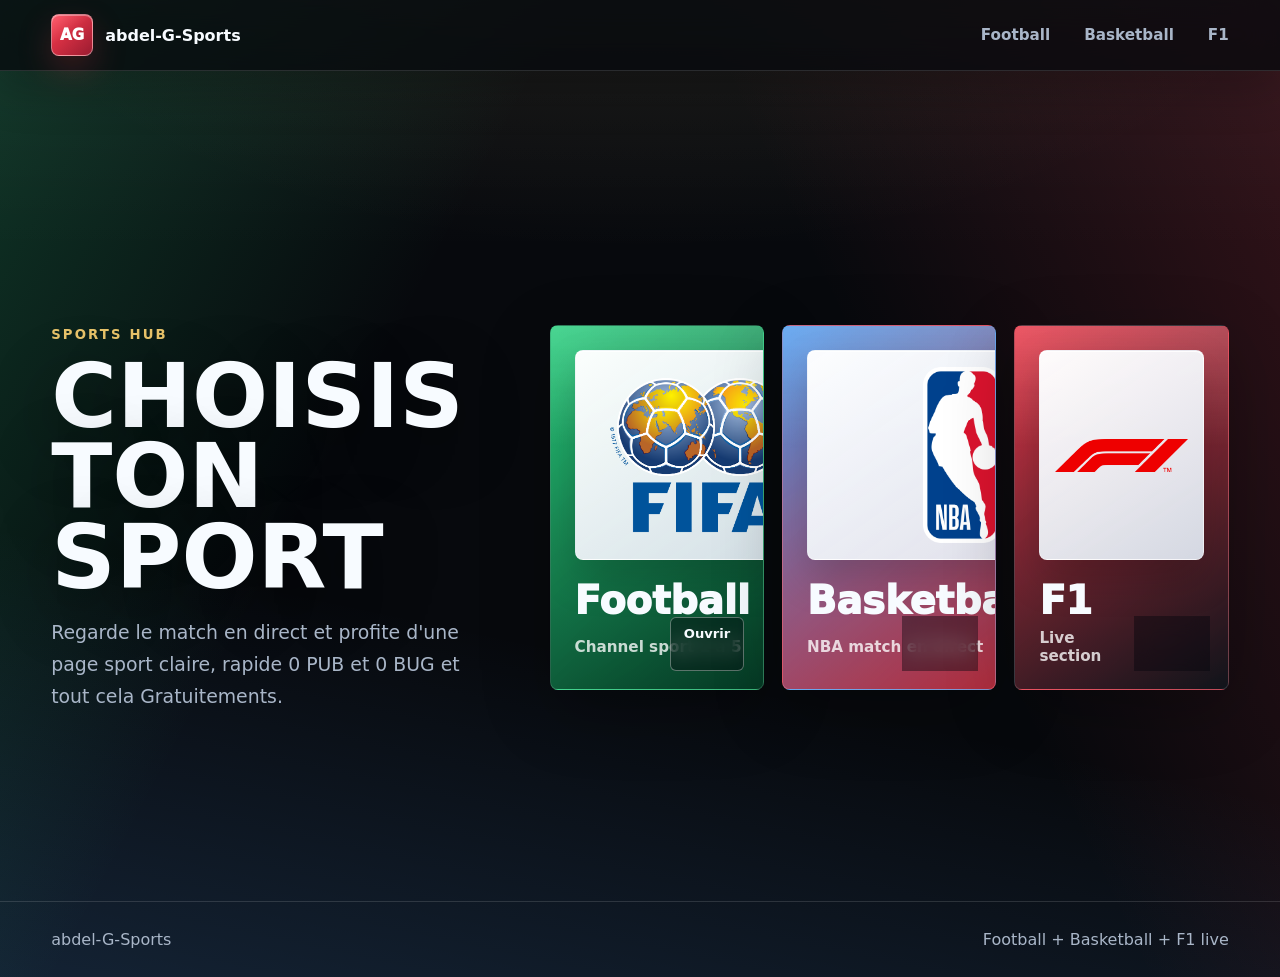
<file: index.html>
<!doctype html>
<html lang="fr">
  <head>
    <meta charset="UTF-8" />
    <meta name="viewport" content="width=device-width, initial-scale=1.0" />
    <meta
      name="description"
      content="abdel-G-Sports, une experience web moderne pour football, basketball et F1."
    />
    <title>abdel-G-Sports</title>
    <link rel="stylesheet" href="./styles.css" />
  </head>
  <body>
    <header class="site-header" aria-label="Navigation principale">
      <a class="brand" href="./index.html" aria-label="abdel-G-Sports accueil">
        <span class="brand-mark">AG</span>
        <span>abdel-G-Sports</span>
      </a>
      <nav class="nav-links" aria-label="Sections">
        <a href="./football.html">Football</a>
        <a href="./basketball.html">Basketball</a>
        <a href="./f1.html">F1</a>
      </nav>
    </header>

    <main>
      <section class="hero" id="sports">
        <div class="hero-copy">
          <p class="eyebrow">Sports hub</p>
          <h1>Choisis ton sport</h1>
          <p class="hero-text">
            Regarde le match en direct et profite d'une page sport claire,
            rapide 0 PUB et 0 BUG et tout cela Gratuitements.
          </p>
        </div>

        <div class="sport-grid" aria-label="Choix du sport">
          <a class="sport-card football-card" href="./football.html">
            <span class="sport-logo-box">
              <img class="fifa-logo" src="./src/Fifa-logo.png" alt="Logo FIFA" />
            </span>
            <span class="sport-card-copy">
              <strong>Football</strong>
              <small>Channel sport 1 a 5</small>
            </span>
          </a>

          <a class="sport-card basketball-card" href="./basketball.html">
            <span class="sport-logo-box">
              <img src="./src/National_Basketball_Association_logo.svg.png" alt="Logo NBA" />
            </span>
            <span class="sport-card-copy">
              <strong>Basketball</strong>
              <small>NBA match en direct</small>
            </span>
          </a>

          <a class="sport-card f1-card" href="./f1.html">
            <span class="sport-logo-box">
              <img src="./src/F1.svg.webp" alt="Logo F1" />
            </span>
            <span class="sport-card-copy">
              <strong>F1</strong>
              <small>Live section</small>
            </span>
          </a>
        </div>
      </section>
    </main>

    <footer class="site-footer">
      <span>abdel-G-Sports</span>
      <span>Football + Basketball + F1 live</span>
    </footer>
  </body>
</html>
</file>
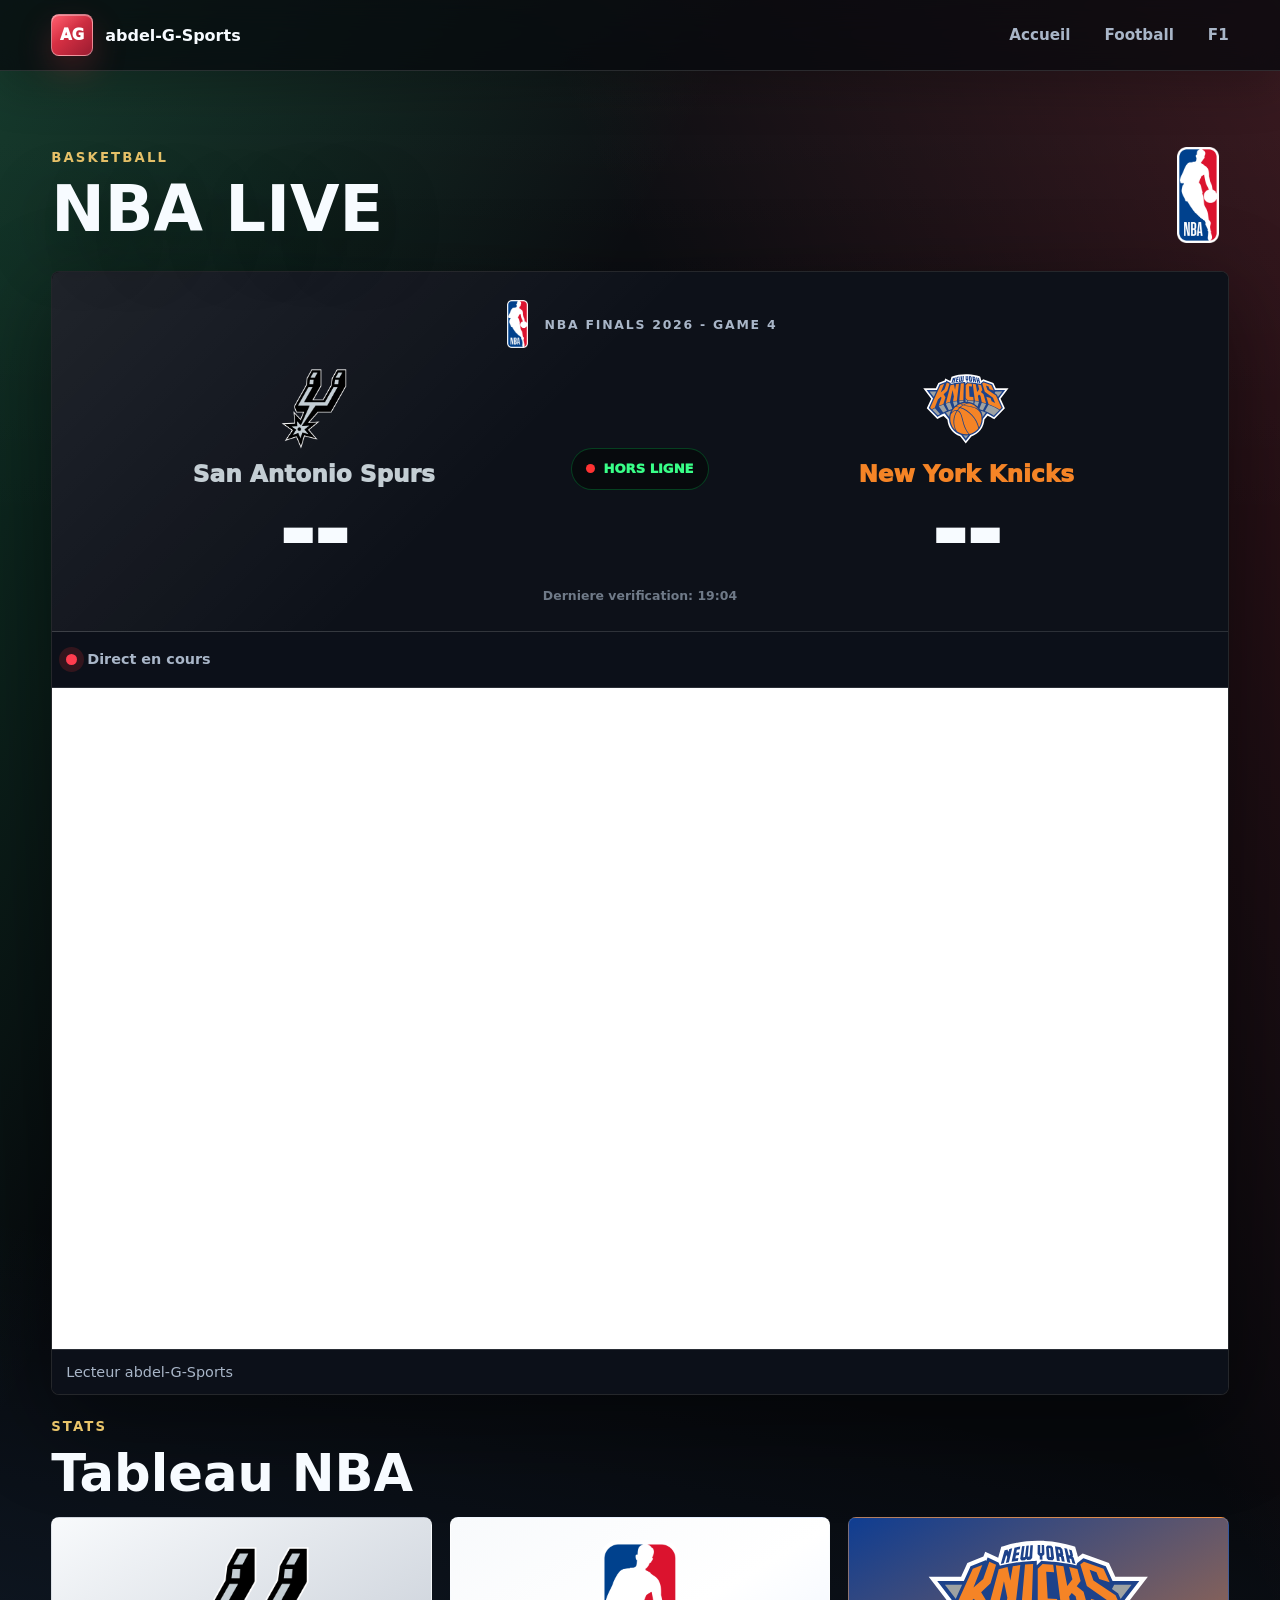
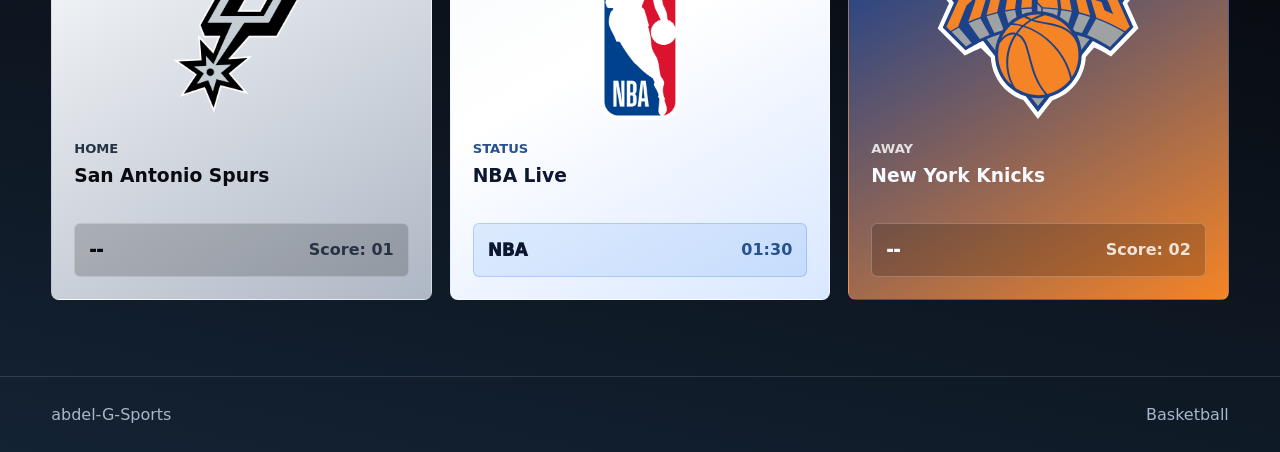
<file: basketball.html>
<!doctype html>
<html lang="fr">
  <head>
    <meta charset="UTF-8" />
    <meta name="viewport" content="width=device-width, initial-scale=1.0" />
    <meta
      name="description"
      content="Basketball abdel-G-Sports avec match en direct et stats NBA."
    />
    <title>Basketball - abdel-G-Sports</title>
    <link rel="stylesheet" href="./styles.css" />
  </head>
  <body>
    <header class="site-header" aria-label="Navigation principale">
      <a class="brand" href="./index.html" aria-label="Retour accueil">
        <span class="brand-mark">AG</span>
        <span>abdel-G-Sports</span>
      </a>
      <nav class="nav-links" aria-label="Pages sport">
        <a href="./index.html">Accueil</a>
        <a href="./football.html">Football</a>
        <a href="./f1.html">F1</a>
      </nav>
    </header>

    <main>
      <section class="panel-section page-panel" id="basketballPanel" aria-label="Basketball">
        <div class="section-heading">
          <div>
            <p class="eyebrow">Basketball</p>
            <h1 class="page-title">NBA Live</h1>
          </div>
          <img
            class="section-logo tall-logo"
            src="./src/National_Basketball_Association_logo.svg.png"
            alt="Logo NBA"
          />
        </div>

        <div class="live-panel" id="player" aria-label="Lecteur video">
          <section class="score-card" aria-label="Score live NBA" aria-live="polite">
            <div class="score-header">
              <img src="./src/National_Basketball_Association_logo.svg.png" alt="Logo NBA" />
              <span>NBA Finals 2026 - Game 4</span>
            </div>

            <div class="score-matchup">
              <div class="score-team">
                <img src="./src/logo%20spurs.png" alt="Logo San Antonio Spurs" />
                <span class="score-team-name spurs-color basketball-team-name-home" id="home-team-name">
                  San Antonio Spurs
                </span>
                <strong id="score-home">00</strong>
              </div>

              <div class="match-info">
                <span class="status-indicator" aria-hidden="true"></span>
                <span id="match-status">CONNEXION...</span>
              </div>

              <div class="score-team">
                <img src="./src/New_York_Knicks_logo.svg" alt="Logo New York Knicks" />
                <span class="score-team-name knicks-color basketball-team-name-away" id="away-team-name">
                  New York Knicks
                </span>
                <strong id="score-away">00</strong>
              </div>
            </div>

            <div class="score-update" id="score-updated">
              Mise a jour automatique toutes les 15s
            </div>
          </section>

          <div class="player-topbar">
            <span class="live-dot" aria-hidden="true"></span>
            <span>Direct en cours</span>
          </div>
          <div class="video-frame">
            <iframe
              id="streamFrame"
              src="https://embed.st/embed/admin/ppv-san-antonio-spurs-vs-new-york-knicks/1"
              title="Lecteur video abdel-G-Sports"
              allow="autoplay; fullscreen; picture-in-picture"
              allowfullscreen
              referrerpolicy="no-referrer"
            ></iframe>
          </div>
          <div class="player-footer">
            <span>Lecteur abdel-G-Sports</span>
          </div>
        </div>

        <section class="stats-section" aria-label="Stats du match">
          <div class="section-heading stats-heading">
            <div>
              <p class="eyebrow">Stats</p>
              <h2>Tableau NBA</h2>
            </div>
          </div>

          <div class="team-grid">
            <article class="team-card spurs-card">
              <img src="./src/logo%20spurs.png" alt="Logo San Antonio Spurs" />
              <div>
                <span>Home</span>
                <h3 id="home-team-name-card">San Antonio Spurs</h3>
              </div>
              <div class="team-card-score">
                <strong id="card-home-score">0</strong>
                <span id="home-record">Score: 01</span>
              </div>
            </article>

            <article class="team-card nba-card">
              <img src="./src/National_Basketball_Association_logo.svg.png" alt="Logo NBA" />
              <div>
                <span>Status</span>
                <h3 id="game-period">NBA Live</h3>
              </div>
              <div class="team-card-score">
                <strong id="card-live-status">NBA</strong>
                <span id="game-clock">01:30</span>
              </div>
            </article>

            <article class="team-card knicks-card">
              <img src="./src/New_York_Knicks_logo.svg" alt="Logo New York Knicks" />
              <div>
                <span>Away</span>
                <h3 id="away-team-name-card">New York Knicks</h3>
              </div>
              <div class="team-card-score">
                <strong id="card-away-score">2</strong>
                <span id="away-record">Score: 02</span>
              </div> 
            </article>
          </div>
        </section>
      </section>
    </main>

    <footer class="site-footer">
      <span>abdel-G-Sports</span>
      <span>Basketball</span>
    </footer>

    <script src="./script.js"></script>
  </body>
</html>
</file>
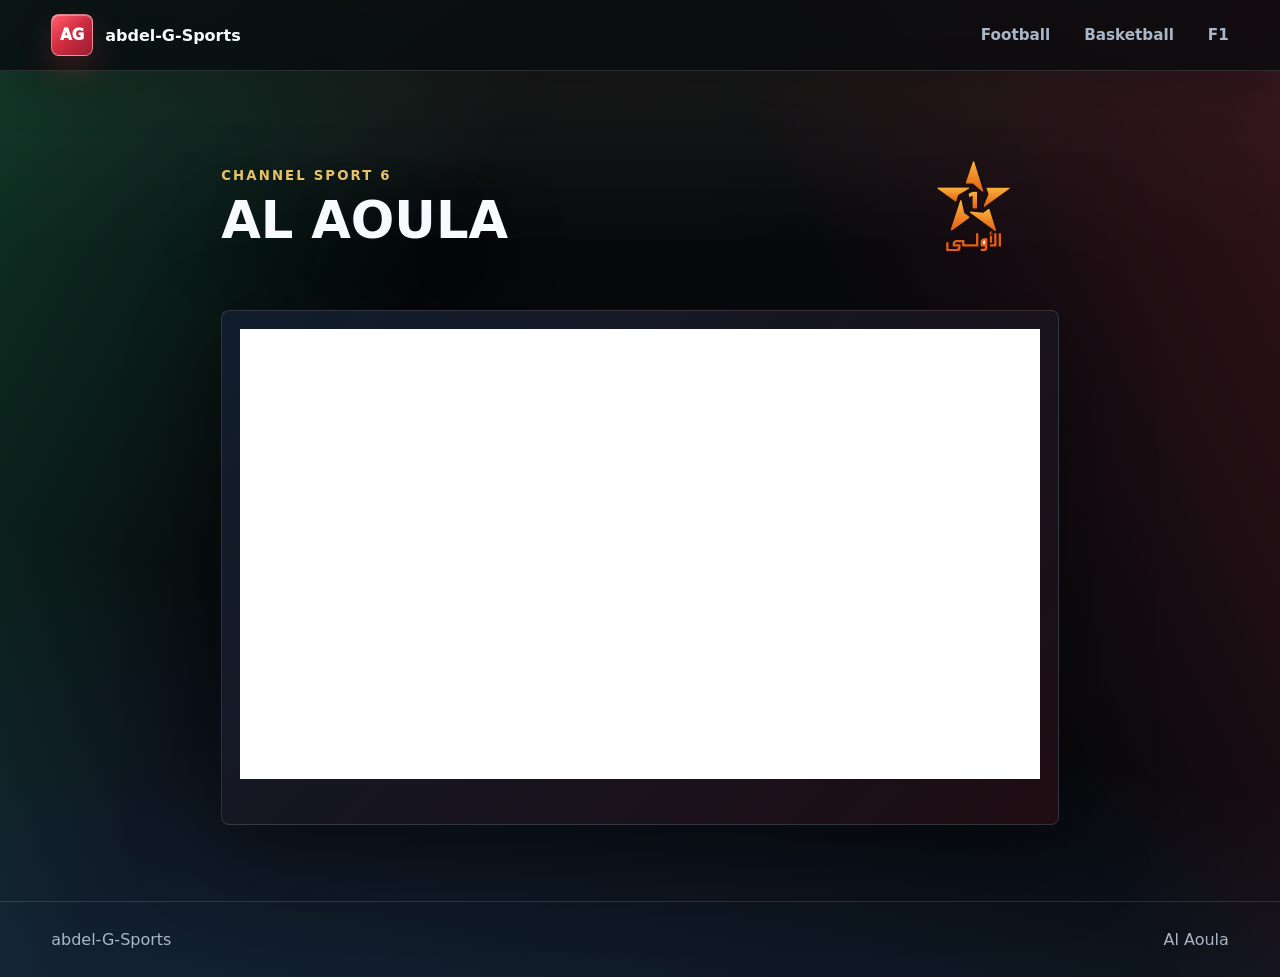
<file: channel-al-aoula.html>
<!doctype html>
<html lang="fr">
  <head>
    <meta charset="UTF-8" />
    <meta name="viewport" content="width=device-width, initial-scale=1.0" />
    <meta name="description" content="Al Aoula sur abdel-G-Sports." />
    <title>Al Aoula - abdel-G-Sports</title>
    <link rel="stylesheet" href="./styles.css" />
  </head>
  <body>
    <header class="site-header">
      <a class="brand" href="./football.html"><span class="brand-mark">AG</span><span>abdel-G-Sports</span></a>
      <nav class="nav-links">
        <a href="./football.html">Football</a>
        <a href="./basketball.html">Basketball</a>
        <a href="./f1.html">F1</a>
      </nav>
    </header>
    <main>
      <section class="panel-section page-panel channel-page-shell">
        <div class="section-heading">
          <div>
            <p class="eyebrow">Channel Sport 6</p>
            <h1 class="channel-title">Al Aoula</h1>
          </div>
          <img class="section-logo" src="./src/al-aoula-logo.svg" alt="Logo Al Aoula" />
        </div>
        <div class="channel-player">
          <div class="video-frame">
            <iframe
              src="https://snrt.player.easybroadcast.io/events/73_aloula_w1dqfwm"
              title="Al Aoula live player"
              allow="autoplay; fullscreen; picture-in-picture; encrypted-media"
              allowfullscreen
              loading="lazy"
              referrerpolicy="no-referrer-when-downgrade"
            ></iframe>
          </div>
        </div>
      </section>
    </main>
    <footer class="site-footer"><span>abdel-G-Sports</span><span>Al Aoula</span></footer>
  </body>
</html>
</file>
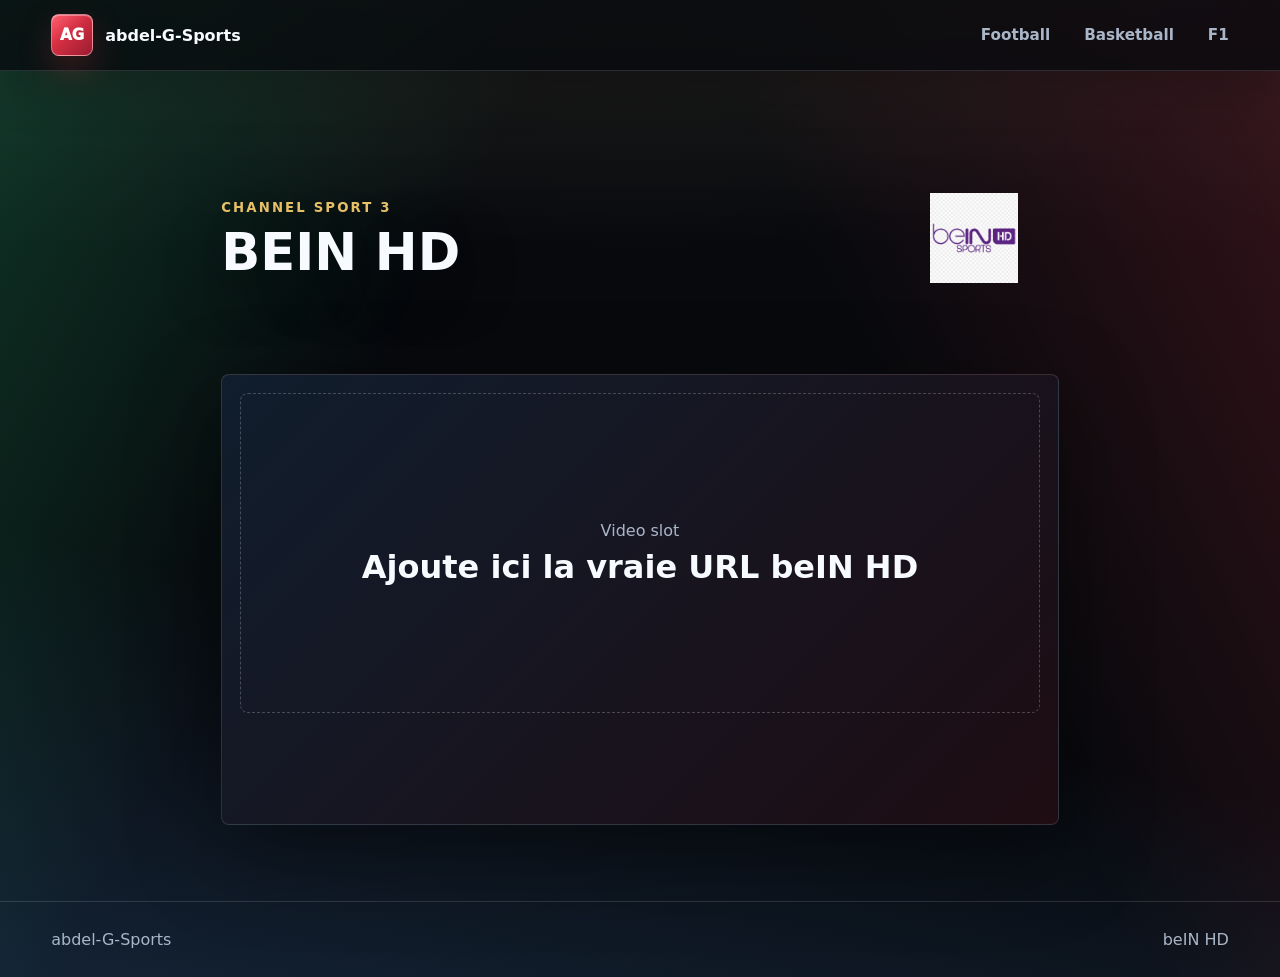
<file: channel-bein-hd.html>
<!doctype html>
<html lang="fr">
  <head>
    <meta charset="UTF-8" />
    <meta name="viewport" content="width=device-width, initial-scale=1.0" />
    <meta name="description" content="beIN HD sur abdel-G-Sports." />
    <title>beIN HD - abdel-G-Sports</title>
    <link rel="stylesheet" href="./styles.css" />
  </head>
  <body>
    <header class="site-header">
      <a class="brand" href="./football.html"><span class="brand-mark">AG</span><span>abdel-G-Sports</span></a>
      <nav class="nav-links">
        <a href="./football.html">Football</a>
        <a href="./basketball.html">Basketball</a>
        <a href="./f1.html">F1</a>
      </nav>
    </header>
    <main>
      <section class="panel-section page-panel channel-page-shell">
        <div class="section-heading">
          <div>
            <p class="eyebrow">Channel Sport 3</p>
            <h1 class="channel-title">beIN HD</h1>
          </div>
          <img class="section-logo" src="./src/hd-bein-sports-hd-logo.png" alt="Logo beIN HD" />
        </div>
        <div class="channel-player">
          <div class="video-placeholder">
            <div>
              <span>Video slot</span>
              <strong>Ajoute ici la vraie URL beIN HD</strong>
            </div>
          </div>
        </div>
      </section>
    </main>
    <footer class="site-footer"><span>abdel-G-Sports</span><span>beIN HD</span></footer>
  </body>
</html>
</file>
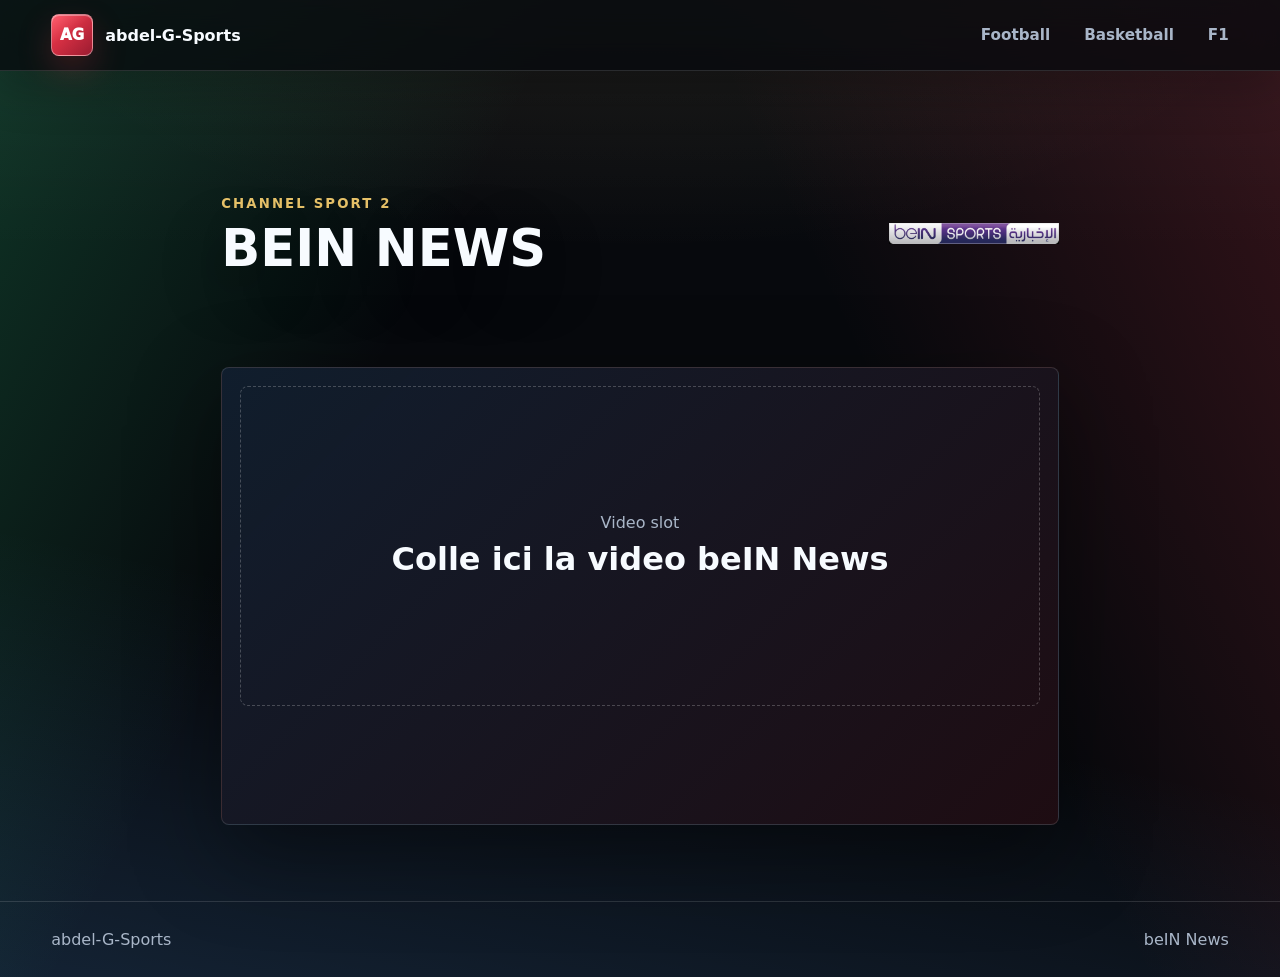
<file: channel-bein-news.html>
<!doctype html>
<html lang="fr">
  <head>
    <meta charset="UTF-8" />
    <meta name="viewport" content="width=device-width, initial-scale=1.0" />
    <meta name="description" content="beIN News sur abdel-G-Sports." />
    <title>beIN News - abdel-G-Sports</title>
    <link rel="stylesheet" href="./styles.css" />
  </head>
  <body>
    <header class="site-header">
      <a class="brand" href="./football.html"><span class="brand-mark">AG</span><span>abdel-G-Sports</span></a>
      <nav class="nav-links">
        <a href="./football.html">Football</a>
        <a href="./basketball.html">Basketball</a>
        <a href="./f1.html">F1</a>
      </nav>
    </header>
    <main>
      <section class="panel-section page-panel channel-page-shell">
        <div class="section-heading">
          <div>
            <p class="eyebrow">Channel Sport 2</p>
            <h1 class="channel-title">beIN News</h1>
          </div>
          <img class="section-logo" src="./src/bein-sports-news.jpg" alt="Logo beIN News" />
        </div>
        <div class="channel-player">
          <div class="video-placeholder">
            <div>
              <span>Video slot</span>
              <strong>Colle ici la video beIN News</strong>
            </div>
          </div>
        </div>
      </section>
    </main>
    <footer class="site-footer"><span>abdel-G-Sports</span><span>beIN News</span></footer>
  </body>
</html>
</file>
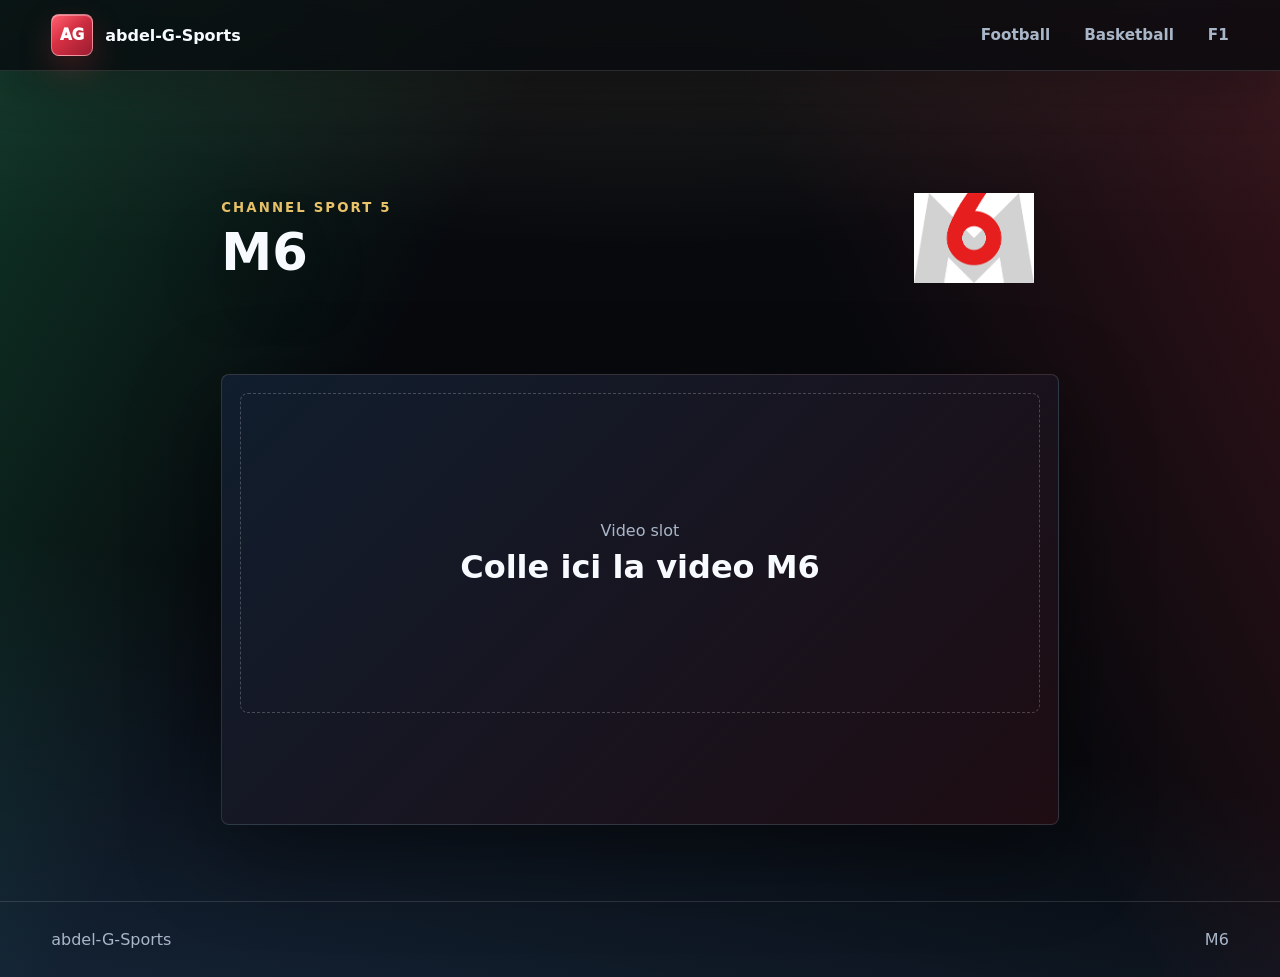
<file: channel-m6.html>
<!doctype html>
<html lang="fr">
  <head>
    <meta charset="UTF-8" />
    <meta name="viewport" content="width=device-width, initial-scale=1.0" />
    <meta name="description" content="M6 sur abdel-G-Sports." />
    <title>M6 - abdel-G-Sports</title>
    <link rel="stylesheet" href="./styles.css" />
  </head>
  <body>
    <header class="site-header">
      <a class="brand" href="./football.html"><span class="brand-mark">AG</span><span>abdel-G-Sports</span></a>
      <nav class="nav-links">
        <a href="./football.html">Football</a>
        <a href="./basketball.html">Basketball</a>
        <a href="./f1.html">F1</a>
      </nav>
    </header>
    <main>
      <section class="panel-section page-panel channel-page-shell">
        <div class="section-heading">
          <div>
            <p class="eyebrow">Channel Sport 5</p>
            <h1 class="channel-title">M6</h1>
          </div>
          <img class="section-logo" src="./src/m6 logo.png" alt="Logo M6" />
        </div>
        <div class="channel-player">
          <div class="video-placeholder">
            <div>
              <span>Video slot</span>
              <strong>Colle ici la video M6</strong>
            </div>
          </div>
        </div>
      </section>
    </main>
    <footer class="site-footer"><span>abdel-G-Sports</span><span>M6</span></footer>
  </body>
</html>
</file>
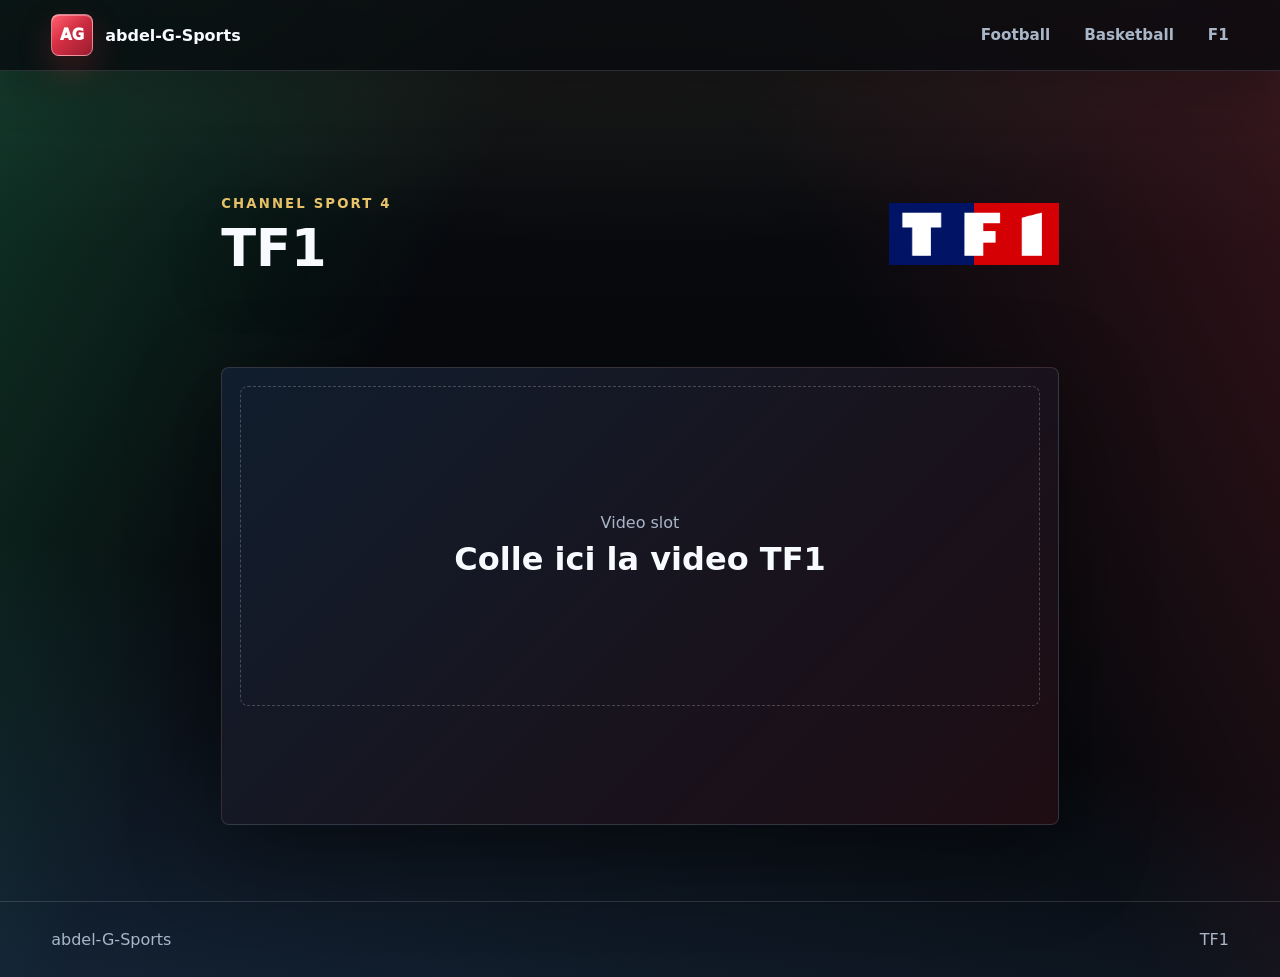
<file: channel-tf1.html>
<!doctype html>
<html lang="fr">
  <head>
    <meta charset="UTF-8" />
    <meta name="viewport" content="width=device-width, initial-scale=1.0" />
    <meta name="description" content="TF1 sur abdel-G-Sports." />
    <title>TF1 - abdel-G-Sports</title>
    <link rel="stylesheet" href="./styles.css" />
  </head>
  <body>
    <header class="site-header">
      <a class="brand" href="./football.html"><span class="brand-mark">AG</span><span>abdel-G-Sports</span></a>
      <nav class="nav-links">
        <a href="./football.html">Football</a>
        <a href="./basketball.html">Basketball</a>
        <a href="./f1.html">F1</a>
      </nav>
    </header>
    <main>
      <section class="panel-section page-panel channel-page-shell">
        <div class="section-heading">
          <div>
            <p class="eyebrow">Channel Sport 4</p>
            <h1 class="channel-title">TF1</h1>
          </div>
          <img class="section-logo" src="./src/TF1_logo.png" alt="Logo TF1" />
        </div>
        <div class="channel-player">
          <div class="video-placeholder">
            <div>
              <span>Video slot</span>
              <strong>Colle ici la video TF1</strong>
            </div>
          </div>
        </div>
      </section>
    </main>
    <footer class="site-footer"><span>abdel-G-Sports</span><span>TF1</span></footer>
  </body>
</html>
</file>
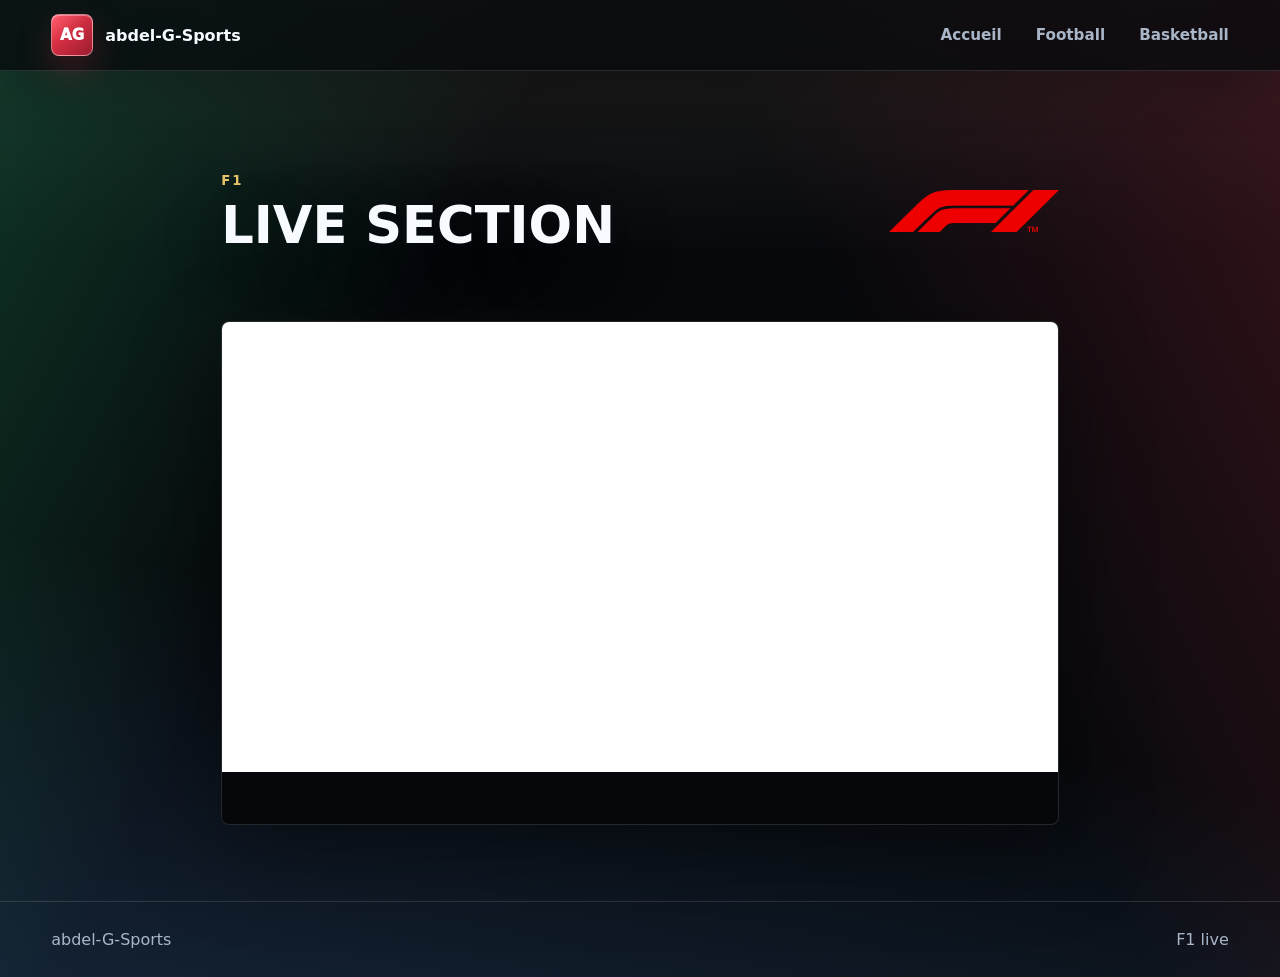
<file: f1.html>
<!doctype html>
<html lang="fr">
  <head>
    <meta charset="UTF-8" />
    <meta name="viewport" content="width=device-width, initial-scale=1.0" />
    <meta
      name="description"
      content="F1 abdel-G-Sports, section live avec stream integre."
    />
    <title>F1 Live - abdel-G-Sports</title>
    <link rel="stylesheet" href="./styles.css" />
  </head>
  <body>
    <header class="site-header" aria-label="Navigation principale">
      <a class="brand" href="./index.html" aria-label="Retour accueil">
        <span class="brand-mark">AG</span>
        <span>abdel-G-Sports</span>
      </a>
      <nav class="nav-links" aria-label="Pages sport">
        <a href="./index.html">Accueil</a>
        <a href="./football.html">Football</a>
        <a href="./basketball.html">Basketball</a>
      </nav>
    </header>

    <main>
      <section class="panel-section page-panel channel-page-shell" aria-label="F1 live">
        <div class="section-heading">
          <div>
            <p class="eyebrow">F1</p>
            <h1 class="channel-title">Live section</h1>
          </div>
          <img class="section-logo" src="./src/F1.svg.webp" alt="Logo F1" />
        </div>

        <div class="live-panel f1-live-panel" aria-label="F1 live stream">
          <iframe
            src="https://westreamf1.com/westreamf1.php"
            loading="lazy"
            name="frame"
            scrolling="no"
            frameborder="no"
            allow="fullscreen"
            align="center"
            height="450px"
            width="100%"
            title="F1 live stream"
          ></iframe>
        </div>
      </section>
    </main>

    <footer class="site-footer">
      <span>abdel-G-Sports</span>
      <span>F1 live</span>
    </footer>
  </body>
</html>
</file>
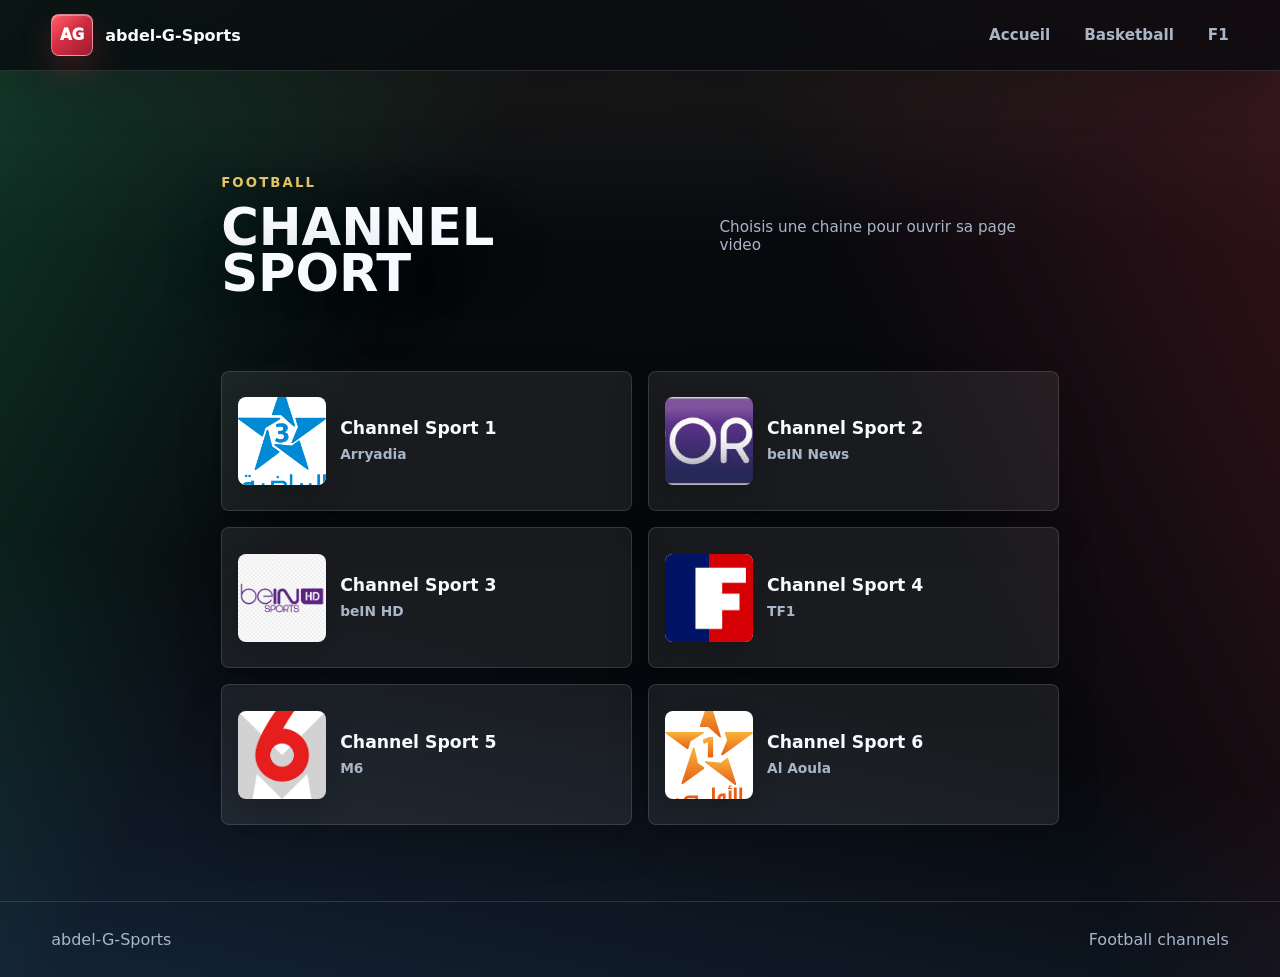
<file: football.html>
<!doctype html>
<html lang="fr">
  <head>
    <meta charset="UTF-8" />
    <meta name="viewport" content="width=device-width, initial-scale=1.0" />
    <meta
      name="description"
      content="abdel-G-Sports football, selection de channel sport."
    />
    <title>Football - abdel-G-Sports</title>
    <link rel="stylesheet" href="./styles.css" />
  </head>
  <body>
    <header class="site-header" aria-label="Navigation principale">
      <a class="brand" href="./index.html" aria-label="Retour accueil">
        <span class="brand-mark">AG</span>
        <span>abdel-G-Sports</span>
      </a>
      <nav class="nav-links" aria-label="Pages sport">
        <a href="./index.html">Accueil</a>
        <a href="./basketball.html">Basketball</a>
        <a href="./f1.html">F1</a>
      </nav>
    </header>

    <main>
      <section class="panel-section page-panel channel-page-shell" aria-label="Football">
        <div class="section-heading">
          <div>
            <p class="eyebrow">Football</p>
            <h1 class="channel-title">Channel Sport</h1>
          </div>
          <div class="channel-meta">Choisis une chaine pour ouvrir sa page video</div>
        </div>

        <div class="channel-grid" aria-label="Liste des chaines">
          <a class="channel-card football-card" href="./channel-arryadia.html">
            <img src="./src/Logo-arryadia.png" alt="Logo Arryadia" />
            <div>
              <strong>Channel Sport 1</strong>
              <span>Arryadia</span>
            </div>
          </a>

          <a class="channel-card football-card" href="./channel-bein-news.html">
            <img src="./src/bein-sports-news.jpg" alt="Logo beIN News" />
            <div>
              <strong>Channel Sport 2</strong>
              <span>beIN News</span>
            </div>
          </a>

          <a class="channel-card football-card" href="./channel-bein-hd.html">
            <img src="./src/hd-bein-sports-hd-logo.png" alt="Logo beIN HD" />
            <div>
              <strong>Channel Sport 3</strong>
              <span>beIN HD</span>
            </div>
          </a>

          <a class="channel-card football-card" href="./channel-tf1.html">
            <img src="./src/TF1_logo.png" alt="Logo TF1" />
            <div>
              <strong>Channel Sport 4</strong>
              <span>TF1</span>
            </div>
          </a>

          <a class="channel-card football-card" href="./channel-m6.html">
            <img src="./src/m6 logo.png" alt="Logo M6" />
            <div>
              <strong>Channel Sport 5</strong>
              <span>M6</span>
            </div>
          </a>

          <a class="channel-card football-card" href="./channel-al-aoula.html">
            <img src="./src/al-aoula-logo.svg" alt="Logo Al Aoula" />
            <div>
              <strong>Channel Sport 6</strong>
              <span>Al Aoula</span>
            </div>
          </a>
        </div>
      </section>
    </main>

    <footer class="site-footer">
      <span>abdel-G-Sports</span>
      <span>Football channels</span>
    </footer>
  </body>
</html>
</file>
<file: styles.css>
:root {
  color-scheme: dark;
  --ink: #f7fbff;
  --muted: #a9b6c8;
  --panel: rgba(13, 18, 28, 0.88);
  --panel-solid: #101724;
  --panel-soft: #182131;
  --line: rgba(255, 255, 255, 0.13);
  --line-strong: rgba(255, 255, 255, 0.24);
  --red: #ff3d4f;
  --orange: #ffb347;
  --blue: #55a7ff;
  --green: #2ee88d;
  --gold: #e9c46a;
  --dark: #07090d;
  --shadow: 0 28px 90px rgba(0, 0, 0, 0.42);
}

* {
  box-sizing: border-box;
}

html {
  scroll-behavior: smooth;
}

body {
  margin: 0;
  min-height: 100vh;
  overflow-x: hidden;
  color: var(--ink);
  font-family:
    Inter, ui-sans-serif, system-ui, -apple-system, BlinkMacSystemFont, "Segoe UI",
    sans-serif;
  background:
    linear-gradient(180deg, rgba(255, 255, 255, 0.04), transparent 26%),
    linear-gradient(118deg, rgba(46, 232, 141, 0.2), transparent 32%),
    linear-gradient(245deg, rgba(255, 61, 79, 0.18), transparent 34%),
    linear-gradient(12deg, rgba(85, 167, 255, 0.16), transparent 36%),
    radial-gradient(1200px 720px at 50% -20%, rgba(233, 196, 106, 0.12), transparent 62%),
    var(--dark);
}

a {
  color: inherit;
  text-decoration: none;
}

button {
  font: inherit;
}

img {
  display: block;
  max-width: 100%;
}

.is-hidden {
  display: none !important;
}

.site-header {
  position: sticky;
  top: 0;
  z-index: 10;
  display: flex;
  align-items: center;
  justify-content: space-between;
  gap: 24px;
  padding: 14px clamp(18px, 4vw, 52px);
  border-bottom: 1px solid var(--line);
  background: rgba(7, 9, 13, 0.78);
  box-shadow: 0 18px 46px rgba(0, 0, 0, 0.22);
  backdrop-filter: blur(18px) saturate(1.2);
}

.brand,
.nav-links,
.site-footer,
.mode-actions,
.player-topbar,
.player-footer {
  display: flex;
  align-items: center;
}

.brand {
  gap: 12px;
  font-weight: 900;
  letter-spacing: 0;
  transition: color 180ms ease;
}

.brand-mark {
  display: grid;
  width: 42px;
  height: 42px;
  place-items: center;
  border: 1px solid rgba(255, 255, 255, 0.42);
  border-radius: 8px;
  background:
    linear-gradient(145deg, rgba(255, 255, 255, 0.18), transparent 45%),
    linear-gradient(135deg, var(--red), #9b1c31);
  box-shadow:
    inset 0 1px 0 rgba(255, 255, 255, 0.34),
    0 14px 34px rgba(255, 61, 79, 0.22);
  color: #fff;
  font-size: 0.95rem;
  font-weight: 1000;
}

.nav-links {
  gap: clamp(14px, 3vw, 34px);
  color: var(--muted);
  font-size: 0.95rem;
  font-weight: 750;
}

.nav-links a {
  position: relative;
  padding-block: 8px;
  transition: color 180ms ease;
}

.nav-links a::after {
  position: absolute;
  right: 0;
  bottom: 0;
  left: 0;
  height: 2px;
  content: "";
  background: linear-gradient(90deg, var(--green), var(--blue), var(--red));
  opacity: 0;
  transform: scaleX(0.68);
  transition:
    opacity 180ms ease,
    transform 180ms ease;
}

.nav-links a:hover {
  color: var(--ink);
}

.nav-links a:hover::after {
  opacity: 1;
  transform: scaleX(1);
}

.hero {
  display: grid;
  grid-template-columns: minmax(0, 0.78fr) minmax(320px, 1.22fr);
  gap: clamp(24px, 5vw, 64px);
  align-items: center;
  min-height: calc(100vh - 70px);
  padding: clamp(42px, 6vw, 86px) clamp(18px, 4vw, 52px) 34px;
}

.hero-copy {
  max-width: 650px;
  padding-top: clamp(0px, 3vw, 24px);
}

.eyebrow {
  margin: 0 0 14px;
  color: var(--gold);
  font-size: 0.83rem;
  font-weight: 900;
  letter-spacing: 0.16em;
  text-transform: uppercase;
}

h1,
h2,
h3,
p {
  margin-top: 0;
}

h1 {
  margin-bottom: 18px;
  font-size: clamp(3.2rem, 7vw, 7.6rem);
  line-height: 0.9;
  letter-spacing: 0;
  text-transform: uppercase;
  text-wrap: balance;
  text-shadow: 0 18px 64px rgba(0, 0, 0, 0.48);
}

h2 {
  margin-bottom: 0;
  font-size: clamp(2rem, 4vw, 4rem);
  line-height: 1;
  letter-spacing: 0;
  text-wrap: balance;
}

.hero-text {
  max-width: 52ch;
  margin-bottom: 0;
  color: var(--muted);
  font-size: clamp(1rem, 2vw, 1.18rem);
  line-height: 1.7;
}

.sport-grid {
  display: grid;
  grid-template-columns: repeat(3, minmax(0, 1fr));
  gap: 18px;
  align-items: stretch;
}

.sport-card {
  position: relative;
  display: grid;
  grid-template-rows: 210px auto;
  gap: 22px;
  min-height: 356px;
  padding: 24px;
  overflow: hidden;
  border: 1px solid var(--line);
  border-radius: 8px;
  color: inherit;
  text-align: left;
  cursor: pointer;
  isolation: isolate;
  box-shadow: 0 20px 70px rgba(0, 0, 0, 0.24);
  transition:
    transform 180ms ease,
    border-color 180ms ease,
    box-shadow 180ms ease,
    filter 180ms ease;
}

.sport-card:hover {
  transform: translateY(-6px);
  border-color: rgba(255, 255, 255, 0.4);
  box-shadow: var(--shadow);
  filter: saturate(1.08);
}

.sport-card::before {
  position: absolute;
  inset: 0;
  z-index: -1;
  content: "";
  background:
    linear-gradient(180deg, rgba(255, 255, 255, 0.18), transparent 34%),
    linear-gradient(135deg, transparent, rgba(0, 0, 0, 0.22));
  opacity: 0.9;
}

.sport-card::after {
  position: absolute;
  right: 18px;
  bottom: 18px;
  content: "Ouvrir";
  min-height: 36px;
  padding: 8px 13px;
  border: 1px solid rgba(255, 255, 255, 0.34);
  border-radius: 6px;
  background: rgba(4, 7, 12, 0.42);
  backdrop-filter: blur(10px);
  font-size: 0.82rem;
  font-weight: 900;
}

.football-card {
  background:
    linear-gradient(150deg, rgba(46, 232, 141, 0.86), rgba(7, 72, 45, 0.95)),
    #073322;
}

.basketball-card {
  background:
    linear-gradient(150deg, rgba(85, 167, 255, 0.92), rgba(255, 61, 79, 0.84)),
    #17213a;
}

.f1-card {
  background:
    linear-gradient(150deg, rgba(255, 61, 79, 0.9), rgba(21, 25, 34, 0.95)),
    #1c1015;
}

.sport-logo-box {
  display: grid;
  min-height: 210px;
  place-items: center;
  border: 1px solid rgba(255, 255, 255, 0.32);
  border-radius: 8px;
  background:
    linear-gradient(145deg, rgba(255, 255, 255, 0.98), rgba(224, 232, 242, 0.92));
  box-shadow:
    inset 0 1px 0 rgba(255, 255, 255, 0.9),
    0 18px 40px rgba(0, 0, 0, 0.18);
}

.sport-logo-box img {
  width: min(82%, 230px);
  max-height: 168px;
  object-fit: contain;
}

.fifa-logo {
  width: min(78%, 240px);
  max-height: 128px;
  object-fit: contain;
}

.channel-badge {
  color: #08111f;
  font-size: clamp(1.9rem, 5vw, 3.2rem);
  font-weight: 1000;
  letter-spacing: 0;
}

.basketball-card .sport-logo-box img {
  width: 100px;
  max-height: 176px;
}

.sport-card-copy {
  display: grid;
  gap: 8px;
  padding-right: 84px;
}

.sport-card-copy strong {
  font-size: clamp(1.65rem, 3vw, 2.4rem);
  line-height: 1;
  font-weight: 1000;
}

.sport-card-copy small {
  color: rgba(255, 255, 255, 0.78);
  font-size: 0.95rem;
  font-weight: 750;
}

.coming-soon {
  grid-column: 1 / -1;
  display: flex;
  align-items: center;
  gap: 18px;
  margin-top: 10px;
  padding: 18px;
  border: 1px solid var(--line);
  border-radius: 8px;
  background: rgba(255, 255, 255, 0.08);
  box-shadow: 0 18px 46px rgba(0, 0, 0, 0.16);
}

.coming-soon img {
  width: 112px;
  height: 44px;
  object-fit: contain;
}

.coming-soon span {
  display: block;
  color: var(--muted);
  font-size: 0.82rem;
  font-weight: 900;
  text-transform: uppercase;
}

.coming-soon strong {
  display: block;
  margin-top: 4px;
  font-size: clamp(1.2rem, 2vw, 1.8rem);
}

.panel-section {
  padding: clamp(34px, 6vw, 76px) clamp(18px, 4vw, 52px);
}

.page-panel {
  min-height: calc(100vh - 70px);
}

.section-heading {
  display: flex;
  align-items: center;
  justify-content: space-between;
  gap: 22px;
  margin-bottom: 28px;
}

.page-title {
  margin-bottom: 0;
  font-size: clamp(2.2rem, 5vw, 4rem);
  line-height: 0.95;
  text-wrap: balance;
}

.section-logo {
  width: min(170px, 28vw);
  max-height: 90px;
  object-fit: contain;
}

.tall-logo {
  width: 62px;
  max-height: 96px;
}

.mode-actions {
  flex-wrap: wrap;
  gap: 12px;
  margin-bottom: 18px;
}

.supporter-widget,
.support-widget-shell {
  display: flex;
  justify-content: center;
  margin-bottom: 18px;
}

.supporter-widget iframe,
.support-widget-shell iframe {
  display: block;
  max-width: 100%;
}

.mode-button {
  min-height: 48px;
  padding: 0 18px;
  border: 1px solid var(--line);
  border-radius: 6px;
  background: rgba(255, 255, 255, 0.075);
  color: var(--ink);
  font-weight: 900;
  cursor: pointer;
  transition:
    transform 180ms ease,
    border-color 180ms ease,
    background 180ms ease,
    color 180ms ease;
}

.mode-button.active,
.mode-button:hover {
  border-color: transparent;
  background: #fff;
  color: #080a0f;
  transform: translateY(-2px);
}

.football-content,
.live-panel {
  overflow: hidden;
  border: 1px solid var(--line);
  border-radius: 8px;
  background: #05070b;
  box-shadow: var(--shadow);
}
.f1-live-panel iframe {
  display: block;
  width: 100%;
  height: 450px;
  border: 0;
}
.empty-live {
  display: flex;
  align-items: center;
  gap: 22px;
  min-height: 210px;
  padding: clamp(18px, 3vw, 28px);
  background:
    linear-gradient(135deg, rgba(46, 232, 141, 0.22), transparent 45%),
    #0d1119;
}

.empty-live img {
  width: min(160px, 32vw);
  max-height: 120px;
  object-fit: contain;
}

.empty-live span {
  display: block;
  color: var(--muted);
  font-size: 0.82rem;
  font-weight: 900;
  text-transform: uppercase;
}

.empty-live strong {
  display: block;
  margin-top: 8px;
  font-size: clamp(1.6rem, 3vw, 2.4rem);
}

.widget-grid {
  display: grid;
  grid-template-columns: repeat(2, minmax(0, 1fr));
  gap: 16px;
  padding: 16px;
  background: #f8fafc;
}

.scoreaxis-widget {
  min-height: 320px;
  border-radius: 8px;
}

.channel-hero {
  display: grid;
  gap: 18px;
}

.channel-grid {
  display: grid;
  grid-template-columns: repeat(2, minmax(0, 1fr));
  gap: 16px;
}

.channel-card {
  display: grid;
  grid-template-columns: 88px minmax(0, 1fr);
  gap: 14px;
  align-items: center;
  min-height: 110px;
  padding: 16px;
  border: 1px solid var(--line);
  border-radius: 8px;
  background: rgba(255, 255, 255, 0.075);
  box-shadow: 0 18px 44px rgba(0, 0, 0, 0.16);
  transition:
    transform 180ms ease,
    border-color 180ms ease,
    box-shadow 180ms ease;
}

.channel-card:hover {
  transform: translateY(-4px);
  border-color: rgba(255, 255, 255, 0.4);
  box-shadow: 0 26px 70px rgba(0, 0, 0, 0.28);
}

.channel-card img {
  width: 88px;
  height: 88px;
  object-fit: cover;
  border-radius: 8px;
  background: #fff;
  box-shadow: 0 12px 26px rgba(0, 0, 0, 0.18);
}

.channel-card strong {
  display: block;
  margin-bottom: 6px;
  font-size: 1.08rem;
}

.channel-card span {
  color: var(--muted);
  font-size: 0.86rem;
  font-weight: 700;
}

.channel-page-shell {
  display: grid;
  gap: 18px;
  width: min(100%, 940px);
  margin-inline: auto;
}

.channel-title {
  margin-bottom: 0;
  font-size: clamp(2rem, 4vw, 3.3rem);
}

.channel-meta {
  color: var(--muted);
  font-size: 0.95rem;
}

.channel-player {
  min-height: 360px;
  padding: 18px;
  border: 1px solid var(--line);
  border-radius: 8px;
  background:
    linear-gradient(135deg, rgba(85, 167, 255, 0.14), rgba(255, 61, 79, 0.1)),
    #05070b;
  box-shadow: var(--shadow);
}

.video-placeholder {
  display: grid;
  place-items: center;
  min-height: 320px;
  padding: 24px;
  border: 1px dashed rgba(255, 255, 255, 0.22);
  border-radius: 8px;
  color: var(--muted);
  text-align: center;
}

.video-placeholder strong {
  display: block;
  margin-top: 8px;
  color: var(--ink);
  font-size: clamp(1.2rem, 2.6vw, 2rem);
}

.score-card {
  padding: clamp(18px, 3vw, 28px);
  border-bottom: 1px solid var(--line);
  background:
    linear-gradient(135deg, rgba(255, 255, 255, 0.08), transparent 42%),
    #0d1119;
}

.score-header {
  display: flex;
  align-items: center;
  justify-content: center;
  gap: 12px;
  margin-bottom: 18px;
  color: var(--muted);
  font-size: 0.78rem;
  font-weight: 900;
  letter-spacing: 0.14em;
  text-transform: uppercase;
}

.score-header img {
  width: 30px;
  height: 48px;
  object-fit: contain;
}

.score-matchup {
  display: grid;
  grid-template-columns: minmax(0, 1fr) auto minmax(0, 1fr);
  gap: clamp(12px, 2vw, 24px);
  align-items: center;
}

.score-team {
  display: grid;
  gap: 8px;
  justify-items: center;
  min-width: 0;
}

.score-team img {
  width: clamp(58px, 8vw, 86px);
  height: clamp(58px, 8vw, 86px);
  object-fit: contain;
}

.score-team-name {
  font-size: clamp(1.1rem, 2vw, 1.45rem);
  font-weight: 950;
}

.score-team strong {
  font-size: clamp(2.8rem, 7vw, 5.2rem);
  line-height: 0.92;
  font-weight: 1000;
}

.spurs-color {
  color: #c4ced4;
}

.knicks-color {
  color: #f58426;
}

.match-info {
  display: inline-flex;
  align-items: center;
  justify-content: center;
  gap: 8px;
  min-width: 132px;
  min-height: 42px;
  padding: 8px 14px;
  border: 1px solid rgba(0, 255, 102, 0.22);
  border-radius: 999px;
  background: #070a0d;
  color: #39ff88;
  font-size: 0.82rem;
  font-weight: 950;
  text-align: center;
}

.status-indicator {
  flex: 0 0 auto;
  width: 9px;
  height: 9px;
  border-radius: 999px;
  background: #39ff88;
  animation: blink 1.5s infinite;
}

.score-update {
  margin-top: 16px;
  color: #6f7a88;
  font-size: 0.78rem;
  font-weight: 700;
  text-align: center;
}

.stats-section {
  margin-top: 24px;
}

.stats-heading {
  margin-bottom: 18px;
}

.team-grid {
  display: grid;
  grid-template-columns: repeat(3, minmax(0, 1fr));
  gap: 18px;
}

.team-card {
  display: grid;
  grid-template-rows: 180px auto minmax(54px, auto);
  gap: 18px;
  min-height: 320px;
  padding: 22px;
  border: 1px solid var(--line);
  border-radius: 8px;
  background: var(--panel-soft);
}

.team-card img {
  width: 100%;
  height: 180px;
  object-fit: contain;
}

.team-card span {
  color: var(--muted);
  font-size: 0.82rem;
  font-weight: 800;
  text-transform: uppercase;
}

.team-card h3 {
  margin-top: 8px;
}

.team-card-score {
  display: flex;
  align-items: center;
  justify-content: space-between;
  gap: 14px;
  min-height: 54px;
  padding: 12px 14px;
  border: 1px solid rgba(255, 255, 255, 0.24);
  border-radius: 6px;
  background: rgba(0, 0, 0, 0.18);
}

.team-card-score strong {
  font-size: 1.05rem;
  font-weight: 950;
}

.team-card-score span {
  color: inherit;
  font-size: 1rem;
  font-weight: 900;
  text-transform: none;
}

.spurs-card {
  background: linear-gradient(150deg, #f8fafc, #aeb7c4);
  color: #080a0f;
}

.spurs-card span {
  color: #273244;
}

.nba-card {
  background: linear-gradient(150deg, #f8fafc 0%, #ffffff 38%, #d9e7ff 100%);
  color: #0c1630;
}

.nba-card span {
  color: #27518f;
}

.nba-card .team-card-score {
  background: rgba(47, 128, 237, 0.12);
  border-color: rgba(47, 128, 237, 0.28);
}

.knicks-card {
  background: linear-gradient(150deg, #0f3d91, #f58426);
}

.knicks-card span {
  color: rgba(255, 255, 255, 0.82);
}

@keyframes blink {
  0%,
  100% {
    opacity: 0.35;
  }

  50% {
    opacity: 1;
  }
}

.player-topbar {
  gap: 10px;
  min-height: 56px;
  padding: 10px 14px;
  border-bottom: 1px solid var(--line);
  background: var(--panel);
  color: var(--muted);
  font-size: 0.9rem;
  font-weight: 750;
}

.live-dot {
  width: 11px;
  height: 11px;
  border-radius: 999px;
  background: var(--red);
  box-shadow: 0 0 0 7px rgba(224, 49, 49, 0.18);
}

.reload-button {
  min-height: 36px;
  margin-left: auto;
  padding: 0 12px;
  border: 1px solid var(--line);
  border-radius: 6px;
  background: #fff;
  color: #090b10;
  font-weight: 850;
  cursor: pointer;
}

.video-frame {
  position: relative;
  aspect-ratio: 16 / 9;
  background:
    linear-gradient(135deg, rgba(224, 49, 49, 0.16), rgba(47, 128, 237, 0.12)),
    #000;
}

.video-frame iframe {
  position: absolute;
  inset: 0;
  width: 100%;
  height: 100%;
  border: 0;
}

.video-frame video {
  position: absolute;
  inset: 0;
  width: 100%;
  height: 100%;
  object-fit: contain;
  background: #000;
  border: 0;
}

.player-footer {
  justify-content: space-between;
  gap: 16px;
  padding: 14px;
  border-top: 1px solid var(--line);
  color: var(--muted);
  background: var(--panel);
  font-size: 0.9rem;
}

.site-footer {
  justify-content: space-between;
  gap: 16px;
  padding: 28px clamp(18px, 4vw, 52px);
  border-top: 1px solid var(--line);
  color: var(--muted);
}

@media (max-width: 940px) {
  .hero,
  .sport-grid,
  .widget-grid {
    grid-template-columns: 1fr;
  }

  .hero {
    min-height: auto;
  }

  .team-grid {
    grid-template-columns: 1fr;
  }
}

@media (max-width: 640px) {
  body {
    background:
      linear-gradient(160deg, rgba(47, 158, 68, 0.22), transparent 28%),
      linear-gradient(20deg, rgba(47, 128, 237, 0.2), transparent 30%),
      var(--dark);
  }

  .site-header,
  .section-heading,
  .site-footer {
    align-items: flex-start;
    flex-direction: column;
  }

  .site-header {
    gap: 12px;
    padding: 12px 14px;
  }

  .brand {
    width: 100%;
    gap: 10px;
    font-size: 0.98rem;
  }

  .brand-mark {
    width: 36px;
    height: 36px;
    font-size: 0.82rem;
  }

  .nav-links {
    width: 100%;
    gap: 8px;
    justify-content: stretch;
    font-size: 0.86rem;
  }

  .nav-links a {
    flex: 1;
    min-height: 38px;
    display: inline-flex;
    align-items: center;
    justify-content: center;
    border: 1px solid var(--line);
    border-radius: 6px;
    background: rgba(255, 255, 255, 0.06);
  }

  .hero {
    gap: 22px;
    padding: 24px 14px 28px;
  }

  h1 {
    font-size: clamp(2.65rem, 15vw, 4.2rem);
  }

  .sport-card {
    grid-template-rows: 148px auto;
    min-height: 276px;
    padding: 16px;
  }

  .sport-logo-box {
    min-height: 148px;
  }

  .sport-card-copy {
    padding-right: 70px;
  }

  .coming-soon {
    align-items: flex-start;
    flex-direction: column;
  }

  .panel-section {
    padding: 28px 14px;
  }

  .page-panel {
    min-height: auto;
  }

  .mode-actions {
    display: grid;
    grid-template-columns: 1fr;
  }

  .mode-button {
    width: 100%;
  }

  .empty-live {
    align-items: flex-start;
    flex-direction: column;
  }

  .widget-grid {
    padding: 10px;
  }

  .team-card {
    grid-template-columns: 94px minmax(0, 1fr);
    grid-template-rows: auto auto;
    align-items: center;
    gap: 12px;
    min-height: 0;
    padding: 16px;
  }

  .team-card img {
    grid-row: 1 / 3;
    height: 94px;
  }

  .team-card h3 {
    font-size: 1.12rem;
  }

  .live-panel,
  .football-content {
    border-radius: 6px;
  }

  .score-card {
    padding: 14px 10px 12px;
  }

  .score-header {
    gap: 8px;
    margin-bottom: 12px;
    font-size: 0.66rem;
    letter-spacing: 0.08em;
  }

  .score-header img {
    width: 22px;
    height: 36px;
  }

  .score-matchup {
    grid-template-columns: minmax(64px, 1fr) minmax(86px, auto) minmax(64px, 1fr);
    gap: 8px;
  }

  .channel-grid {
    grid-template-columns: 1fr;
  }

  .channel-card {
    grid-template-columns: 74px minmax(0, 1fr);
    min-height: 98px;
    padding: 12px;
  }

  .channel-card img {
    width: 74px;
    height: 74px;
  }

  .channel-player {
    min-height: 300px;
    padding: 12px;
  }

  .video-placeholder {
    min-height: 260px;
    padding: 18px;
  }

  .score-team {
    gap: 5px;
  }

  .score-team img {
    width: 44px;
    height: 44px;
  }

  .score-team-name {
    font-size: 0.95rem;
  }

  .score-team strong {
    font-size: clamp(2rem, 12vw, 2.65rem);
  }

  .match-info {
    min-width: 86px;
    min-height: 34px;
    padding: 6px 8px;
    gap: 5px;
    font-size: 0.66rem;
  }

  .status-indicator {
    width: 7px;
    height: 7px;
  }

  .score-update {
    margin-top: 10px;
    font-size: 0.68rem;
  }

  .stats-section {
    margin-top: 18px;
  }

  .player-topbar {
    min-height: 48px;
    padding: 8px 10px;
    font-size: 0.82rem;
  }

  .reload-button {
    min-height: 32px;
    padding: 0 10px;
    font-size: 0.78rem;
  }

  .video-frame {
    aspect-ratio: 16 / 10;
  }

  .player-footer {
    align-items: flex-start;
    flex-direction: column;
    padding: 10px;
  }
}

@media (max-width: 380px) {
  .brand {
    font-size: 0.9rem;
  }

  .score-matchup {
    gap: 5px;
  }

  .score-team img {
    width: 38px;
    height: 38px;
  }

  .score-team strong {
    font-size: 1.9rem;
  }

  .match-info {
    min-width: 76px;
    padding: 5px 6px;
    font-size: 0.6rem;
  }
}
</file>
